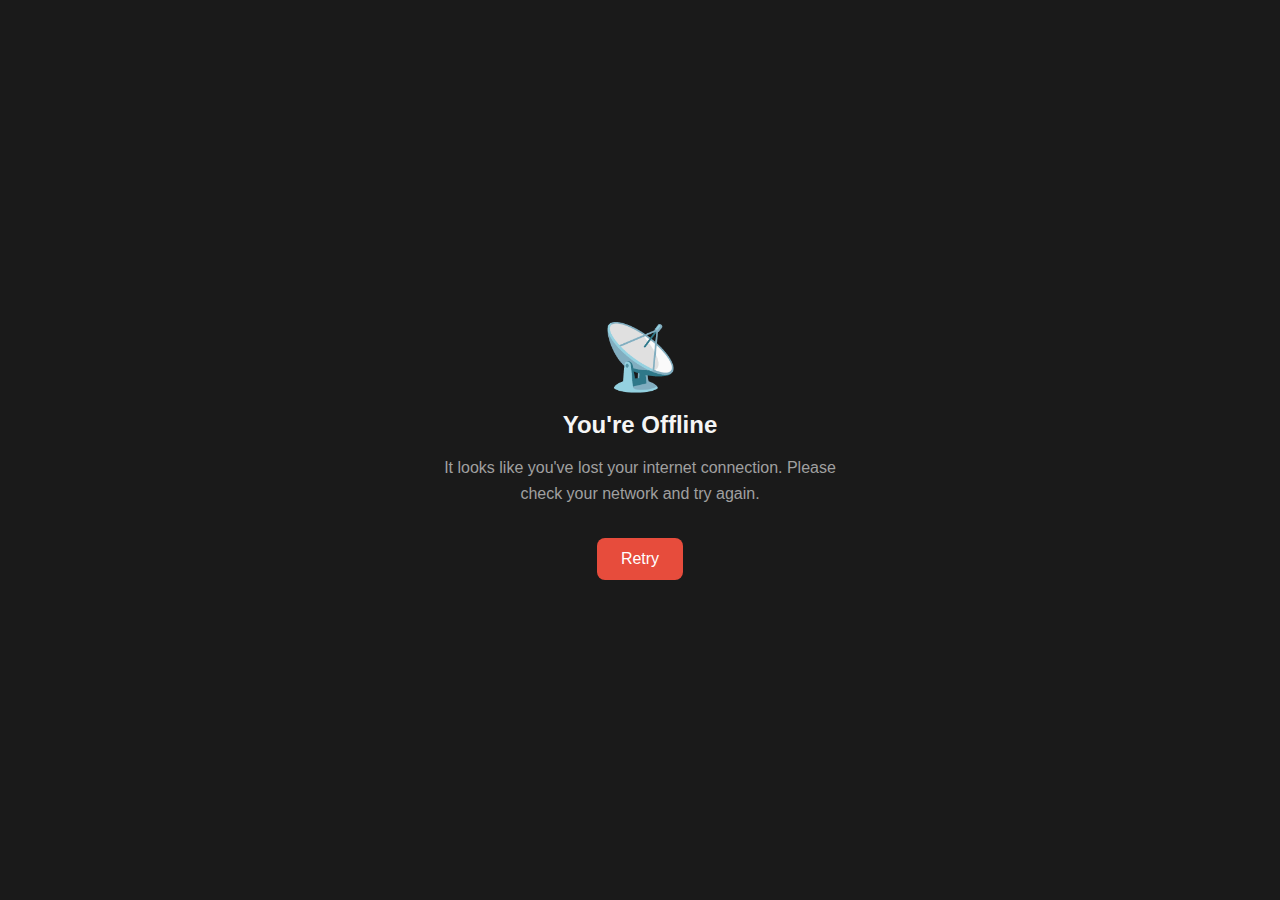
<file: src/frontend/public/offline.html>
<!DOCTYPE html>
<html lang="en">
<head>
    <meta charset="UTF-8">
    <meta name="viewport" content="width=device-width, initial-scale=1.0">
    <title>Offline - metube.xyz</title>
    <style>
        * {
            margin: 0;
            padding: 0;
            box-sizing: border-box;
        }
        body {
            font-family: -apple-system, BlinkMacSystemFont, 'Segoe UI', Roboto, Oxygen, Ubuntu, Cantarell, sans-serif;
            background: #1a1a1a;
            color: #f5f5f5;
            display: flex;
            align-items: center;
            justify-content: center;
            min-height: 100vh;
            padding: 20px;
        }
        .container {
            text-align: center;
            max-width: 400px;
        }
        .logo {
            width: 150px;
            height: auto;
            margin-bottom: 2rem;
        }
        h1 {
            font-size: 1.5rem;
            margin-bottom: 1rem;
            color: #f5f5f5;
        }
        p {
            font-size: 1rem;
            color: #a0a0a0;
            line-height: 1.6;
            margin-bottom: 2rem;
        }
        .retry-btn {
            background: #e74c3c;
            color: white;
            border: none;
            padding: 12px 24px;
            font-size: 1rem;
            border-radius: 8px;
            cursor: pointer;
            transition: background 0.2s;
        }
        .retry-btn:hover {
            background: #c0392b;
        }
        .icon {
            font-size: 4rem;
            margin-bottom: 1rem;
        }
    </style>
</head>
<body>
    <div class="container">
        <div class="icon">📡</div>
        <h1>You're Offline</h1>
        <p>It looks like you've lost your internet connection. Please check your network and try again.</p>
        <button class="retry-btn" onclick="window.location.reload()">Retry</button>
    </div>
</body>
</html>
</file>
